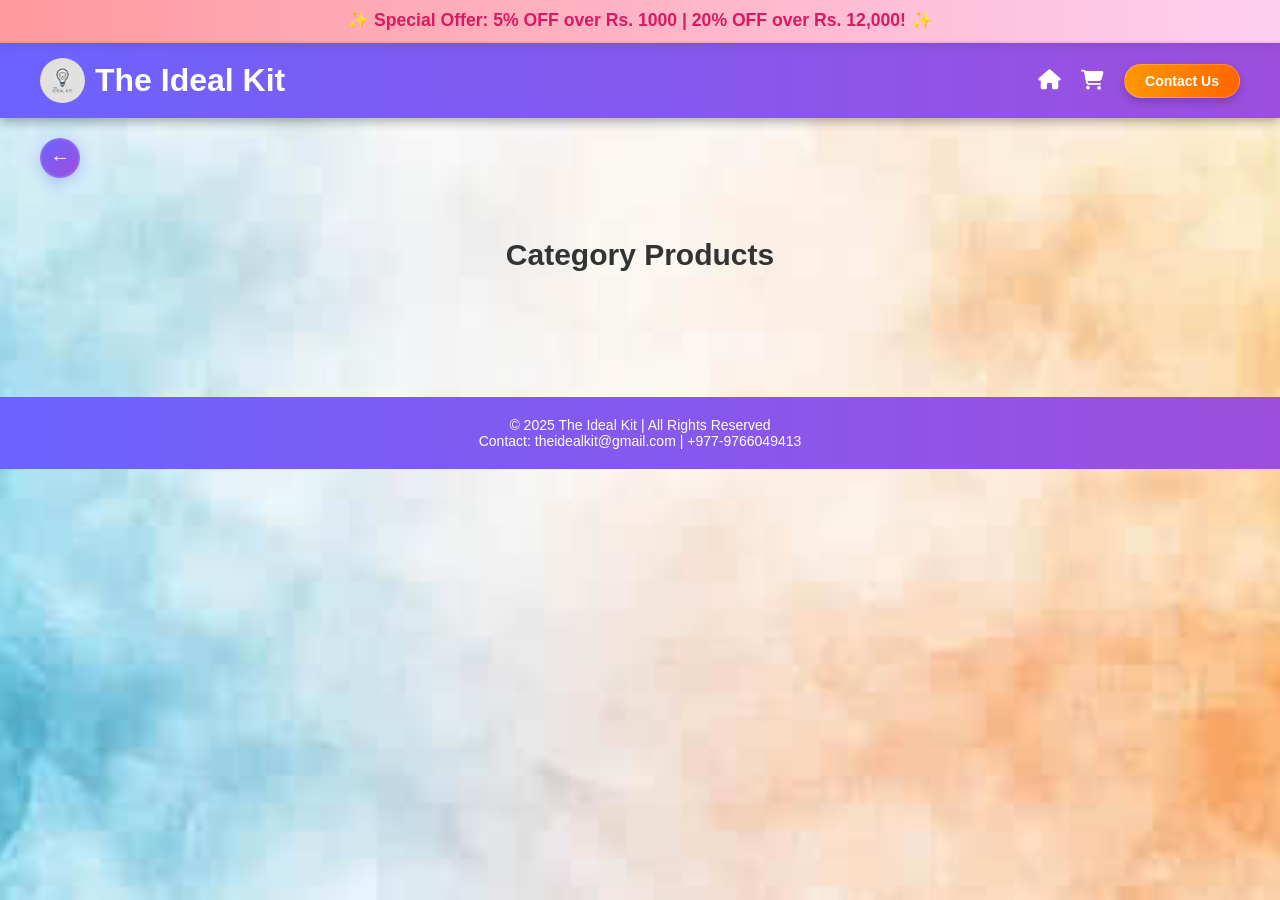
<file: category.html>
<!DOCTYPE html>
<html lang="en">
<head>
  <meta charset="UTF-8">
  <meta name="viewport" content="width=device-width, initial-scale=1.0">
  <title>The Ideal Kit - Categories</title>
  <link rel="stylesheet" href="style-home.css">
  <link rel="stylesheet" href="https://cdnjs.cloudflare.com/ajax/libs/font-awesome/6.4.0/css/all.min.css">
</head>
<body>

  <!-- Promo Banner -->
  <div class="promo-banner">
    ✨ Special Offer: 5% OFF over Rs. 1000 | 20% OFF over Rs. 12,000! ✨
  </div>


  <!-- Navbar -->
  <header class="navbar">
    <a href="index.html" class="logo" style="text-decoration: none; color: inherit;">
      <img src="logo.png" alt="The Ideal Kit Logo">
      <h1>The Ideal Kit</h1>
    </a>
    <div class="nav-icons">
      <a href="index.html" title="Home"><i class="fas fa-home"></i></a>
      <a href="cart.html" class="cart-link">
        <i class="fas fa-shopping-cart"></i>
        <span id="cart-count" class="cart-badge">0</span>
      </a>
      <a href="contact.html" class="contact-btn">Contact Us</a>
    </div>
  </header>

  <a href="index.html" class="back-btn">←</a>

  <section class="products">
    <h2 id="category-title">Category Products</h2>
    <div class="product-grid" id="category-products">
      <!-- Products will be dynamically loaded here -->
    </div>
  </section>
  <!-- ✅ Connect JS -->
  <script src="cart.js" defer></script>
  <script src="category.js" defer></script>

  <!-- Footer --> 
  <footer>
    <p>&copy; 2025 The Ideal Kit | All Rights Reserved</p> 
    <p>Contact: <a href="mailto:theidealkit@gmail.com" style="color: inherit; text-decoration: none;">theidealkit@gmail.com</a> | <a href="tel:+9779766049413" style="color: inherit; text-decoration: none;">+977-9766049413</a></p> 
  </footer>

  <!-- Scroll to Top Button -->
  <button class="go-top-btn" onclick="window.scrollTo({top: 0, behavior: 'smooth'})">
    <i class="fas fa-arrow-up"></i>
  </button>
  <script>
    window.addEventListener("scroll", () => {
      const goTopBtn = document.querySelector(".go-top-btn");
      if (goTopBtn) {
        if (window.scrollY > 300) {
          goTopBtn.classList.add("show");
        } else {
          goTopBtn.classList.remove("show");
        }
      }
    });
  </script>

</body>
</html>
</file>
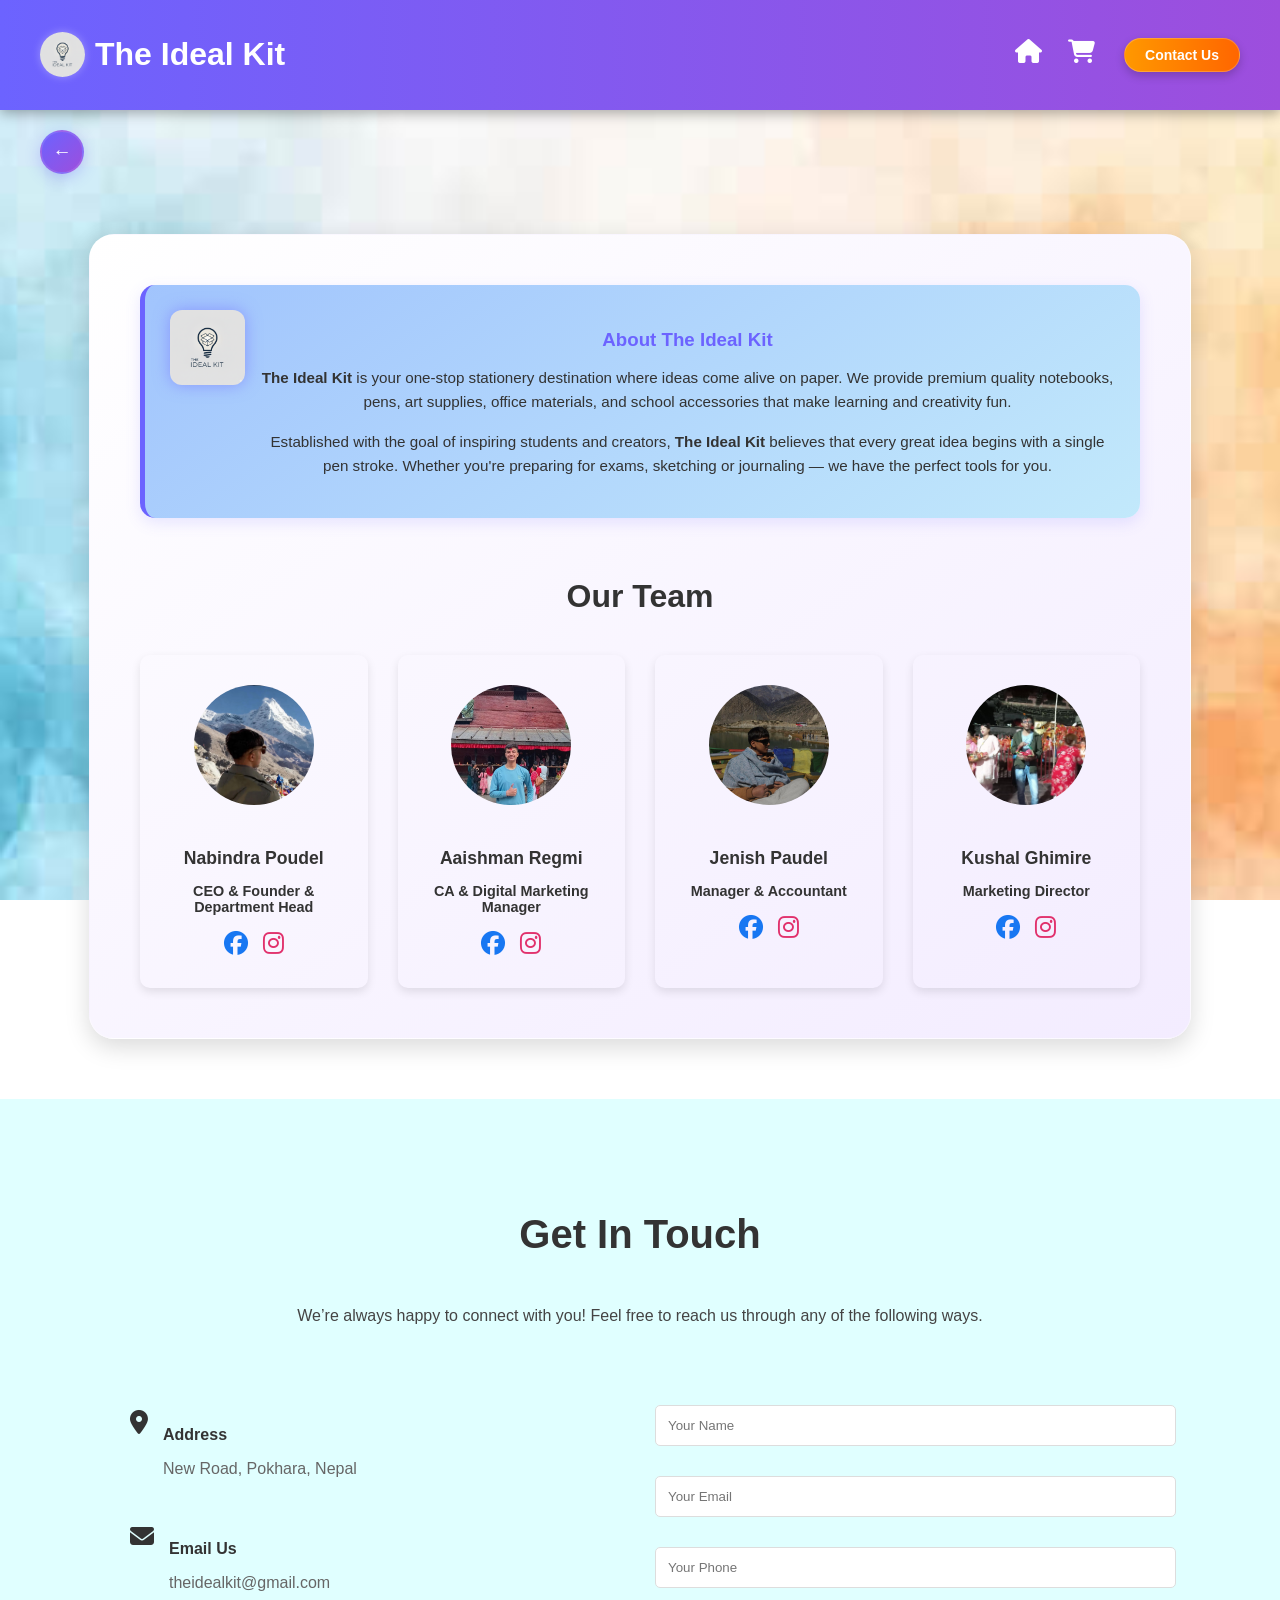
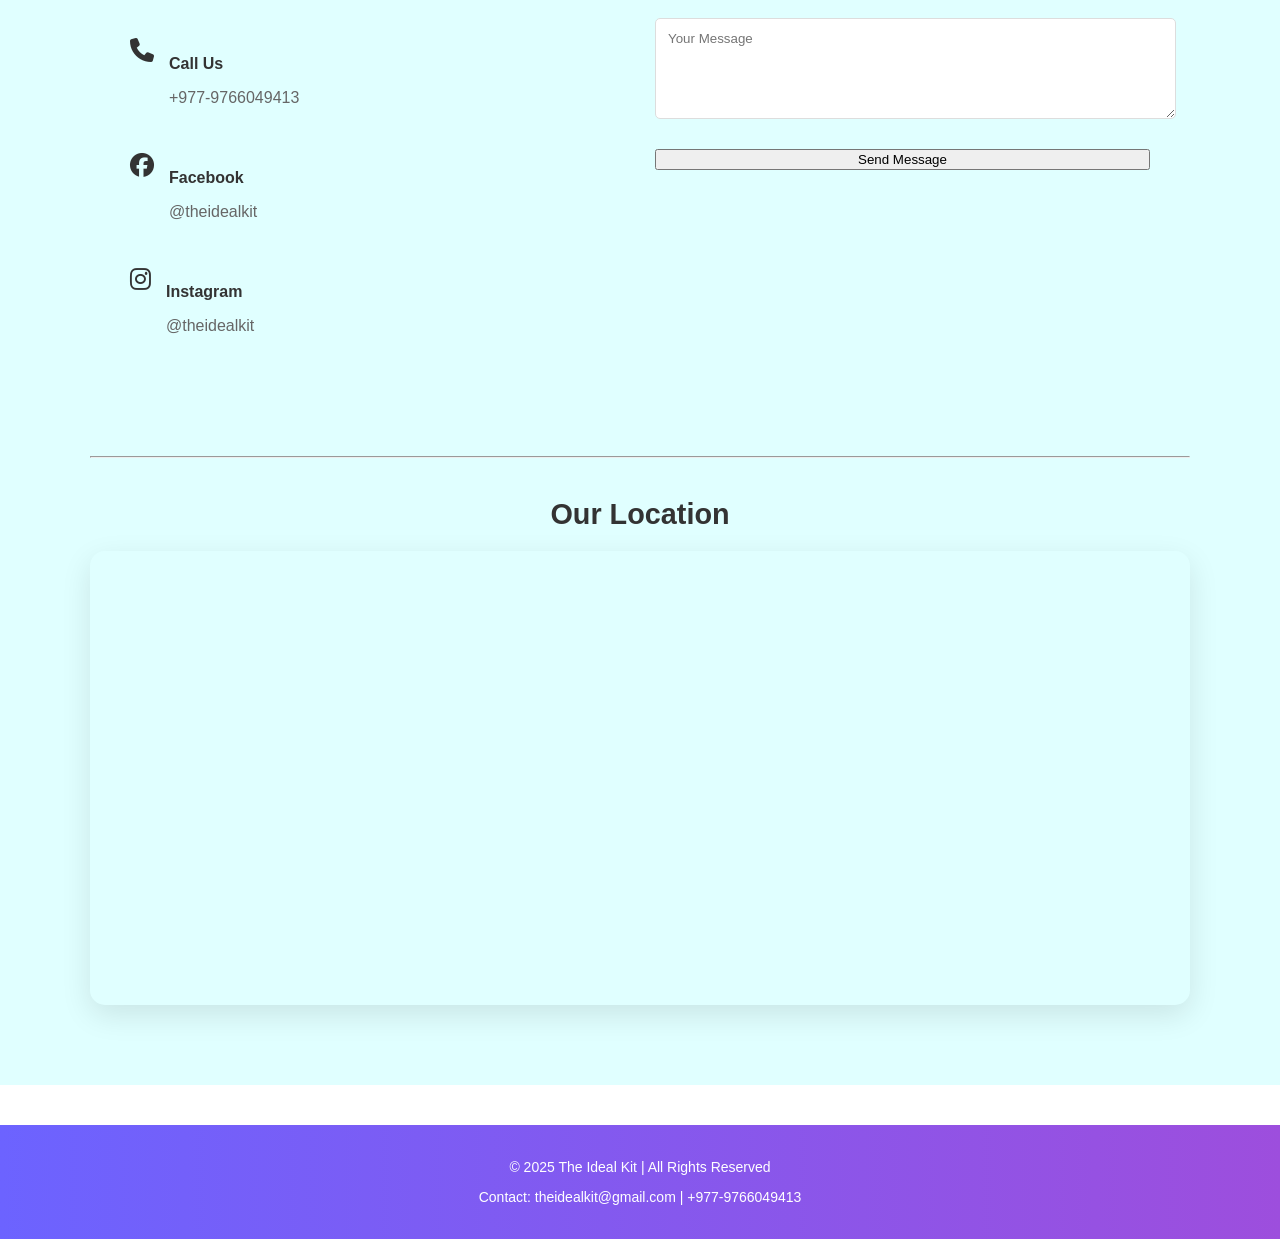
<file: contact.html>
<!DOCTYPE html>
<html lang="en">
<head>
  <meta charset="UTF-8">
  <meta name="viewport" content="width=device-width, initial-scale=1.0">
  <title>Contact Us - The Ideal Kit</title>
  <link rel="stylesheet" href="style-contact.css">
  <link rel="stylesheet" href="https://cdnjs.cloudflare.com/ajax/libs/font-awesome/6.4.0/css/all.min.css">
</head>
<body>

  <!-- Navbar -->
  <header class="navbar">
    <a href="index.html" class="logo" style="text-decoration: none; color: inherit;">
      <img src="logo.png" alt="The Ideal Kit Logo">
      <h1>The Ideal Kit</h1>
    </a>
 
    <div class="nav-icons">
      <a href="index.html" title="Home"><i class="fas fa-home"></i></a>
      <a href="cart.html" class="cart-link" title="Cart">
        <i class="fas fa-shopping-cart"></i>
        <span id="cart-count" class="cart-badge">0</span>
      </a>
      <a href="contact.html" class="contact-btn">Contact Us</a>
    </div>
  </header>

  <a href="index.html" class="back-btn">←</a>

  <!-- Contact Section -->
 <section class="contact-container">

  <div class="about-report-container">
    <!-- Left: About -->
    <div class="about-section">
      <div class="about-logo-text">
        <img src="logo.png" alt="The Ideal Kit Logo" class="about-logo">
        <div class="about-text">
          <h3>About The Ideal Kit</h3>
          <p>
            <b>The Ideal Kit</b> is your one-stop stationery destination where ideas come alive on paper.  
            We provide premium quality notebooks, pens, art supplies, office materials, and school accessories  
            that make learning and creativity fun.  
          </p>
          <p>
            Established with the goal of inspiring students and creators, <b>The Ideal Kit</b> believes  
            that every great idea begins with a single pen stroke. Whether you're preparing for exams,
            sketching or journaling — we have the perfect tools for you.

  
          </p>
        </div>
      </div>
    </div>


    <!-- Team Section -->
            <h3 style="text-align: center; margin: 60px 0 40px; font-size: 2rem; color: var(--primary);">Our Team</h3>
            <div class="team-grid">
                <!-- Team Member 1 -->
                <div class="team-member">
                    <img src="nabindra.jpg" alt="Nabindra Poudel">
                    <h4><a href="https://www.facebook.com/share/1DU2HtyCAw/" target="_blank" style="color: inherit; text-decoration: none;">Nabindra Poudel</a></h4>
                    <p class="role"> CEO & Founder & Department Head</p>
                    <div style="margin-top: 10px; display: flex; justify-content: center; gap: 15px;">
                        <a href="https://www.facebook.com/share/1DU2HtyCAw/" target="_blank" style="color: #1877F2; text-decoration: none; font-size: 1.5rem; transition: transform 0.2s;"><i class="fab fa-facebook"></i></a>
                        <a href="https://www.instagram.com/nabindrapoudel.10?igsh=MXYzYmFibG1wNWw5Mw%3D%3D" target="_blank" style="color: #E1306C; text-decoration: none; font-size: 1.5rem; transition: transform 0.2s;"><i class="fab fa-instagram"></i></a>
                    </div>
                </div>

                <!-- Team Member 2 -->
                <div class="team-member">
                    <img src="aaishman.jpg" alt="Aaishman Regmi">
                    <h4><a href="https://www.facebook.com/share/18GB4VBHbe/" target="_blank" style="color: inherit; text-decoration: none;">Aaishman Regmi</a></h4>
                    <p class="role"> CA & Digital Marketing Manager</p>
                    <div style="margin-top: 10px; display: flex; justify-content: center; gap: 15px;">
                        <a href="https://www.facebook.com/share/18GB4VBHbe/" target="_blank" style="color: #1877F2; text-decoration: none; font-size: 1.5rem; transition: transform 0.2s;"><i class="fab fa-facebook"></i></a>
                        <a href="https://www.instagram.com/_aaisman_?igsh=MW5iYTh2NTB3OTg0dA%3D%3D" target="_blank" style="color: #E1306C; text-decoration: none; font-size: 1.5rem; transition: transform 0.2s;"><i class="fab fa-instagram"></i></a>
                    </div>
                </div>

                <!-- Team Member 3 -->
                <div class="team-member">
                    <img src="jenish.jpg" alt="Jenish Paudel">
                    <h4><a href="https://www.facebook.com/share/1H1Lfg2iQQ/" target="_blank" style="color: inherit; text-decoration: none;">Jenish Paudel</a></h4>
                    <p class="role">Manager & Accountant</p>
                    <div style="margin-top: 10px; display: flex; justify-content: center; gap: 15px;">
                        <a href="https://www.facebook.com/share/1H1Lfg2iQQ/" target="_blank" style="color: #1877F2; text-decoration: none; font-size: 1.5rem; transition: transform 0.2s;"><i class="fab fa-facebook"></i></a>
                        <a href="https://www.instagram.com/ze__nish?igsh=MTI5bjB1Y3RuM2d5dQ%3D%3D" target="_blank" style="color: #E1306C; text-decoration: none; font-size: 1.5rem; transition: transform 0.2s;"><i class="fab fa-instagram"></i></a>
                    </div>
                </div>

                <!-- Team Member 4 -->
                <div class="team-member">
                    <img src="kushal.jpg" alt="Kushal Ghimire">
                    <h4><a href="https://www.facebook.com/share/17qpFk5qZ3/" target="_blank" style="color: inherit; text-decoration: none;">Kushal Ghimire</a></h4>
                    <p class="role">Marketing Director</p>
                    <div style="margin-top: 10px; display: flex; justify-content: center; gap: 15px;">
                        <a href="https://www.facebook.com/share/17qpFk5qZ3/" target="_blank" style="color: #1877F2; text-decoration: none; font-size: 1.5rem; transition: transform 0.2s;"><i class="fab fa-facebook"></i></a>
                        <a href="https://www.instagram.com/kushalghimire55?igsh=MXR5emphYWxnbWI3eQ%3D%3D" target="_blank" style="color: #E1306C; text-decoration: none; font-size: 1.5rem; transition: transform 0.2s;"><i class="fab fa-instagram"></i></a>
                    </div>
                </div>
            </div>
        </div>
    </section>

<!-- Contact Section -->
    <section id="contact" class="section contact-section">
    <div class="container">
        <h2 class="section-title" style="text-align: center;">Get In Touch</h2>
        <p style="text-align: center; margin-bottom: 40px; color: #444;">We’re always happy to connect with you! Feel free to reach us through any of the following ways.</p>
        <div class="contact-grid" style="display: grid; grid-template-columns: 1fr 1fr; gap: 30px; margin-bottom: 40px;">
            <div class="contact-info">
                <div class="info-item">
                    <i class="fas fa-map-marker-alt"></i>
                    <div>
                        <h4>Address</h4>
                        <p>New Road, Pokhara, Nepal</p>
                    </div>
                </div>
                <div class="info-item">
                    <i class="fas fa-envelope"></i>
                    <div>
                        <h4>Email Us</h4>
                        <p><a href="mailto:theidealkit@gmail.com" style="color: inherit; text-decoration: none;">theidealkit@gmail.com</a></p>
                    </div>
                </div>
                <div class="info-item">
                    <i class="fas fa-phone"></i>
                    <div>
                        <h4>Call Us</h4>
                        <p><a href="tel:+9779766049413" style="color: inherit; text-decoration: none;">+977-9766049413</a></p>
                    </div>
                </div>
                <div class="info-item">
                    <i class="fab fa-facebook"></i>
                    <div>
                        <h4>Facebook</h4>
                        <p><a href="https://www.facebook.com/share/1CShAXPMmp/" target="_blank" style="color: inherit; text-decoration: none;">@theidealkit</a></p>
                    </div>
                </div>
                <div class="info-item">
                    <i class="fab fa-instagram"></i>
                    <div>
                        <h4>Instagram</h4>
                        <p><a href="https://www.instagram.com/nabindrapoudel.10?igsh=MXYzYmFibG1wNWw5Mw%3D%3D" target="_blank" style="color: inherit; text-decoration: none;">@theidealkit</a></p>
                    </div>
                </div>
            </div>

            <!-- Right Side: Contact Form -->
            <form class="contact-form" onsubmit="event.preventDefault(); window.showToast('Thank you! Your message has been sent successfully.', 'success');">
                <input type="text" placeholder="Your Name" style="width: 100%; margin-bottom: 15px;" required>
                <input type="email" placeholder="Your Email" style="width: 100%; margin-bottom: 15px;" required>
                <input type="text" placeholder="Your Phone" style="width: 100%; margin-bottom: 15px;" required>
                <textarea placeholder="Your Message" rows="5" style="width: 100%; margin-bottom: 15px; flex-grow: 1;" required></textarea>
                <button type="submit" class="btn">Send Message</button>
            </form>
        </div>

        <hr>

        <div class="map-section">
            <h3 style="text-align: center; margin: 40px 0 20px; font-size: 1.8rem; color: var(--primary);">Our Location</h3>
            <div class="map-container">
                <iframe 
                    src="https://www.google.com/maps/embed?pb=!1m18!1m12!1m3!1d3515.8322630501653!2d83.9856513!3d28.212818!2m3!1f0!2f0!3f0!3m2!1i1024!2i768!4f13.1!3m3!1m2!1s0x3995944369e4f20b%3A0xc3f58a3683f12e8!2sNew%20Road%2C%20Pokhara!5e0!3m2!1sen!2snp!4v1700000000000" 
                    width="100%" 
                    height="450" 
                    style="border:0; border-radius: 8px;" 
                    allowfullscreen="" 
                    loading="lazy" 
                    referrerpolicy="no-referrer-when-downgrade">
                </iframe>
            </div>
        </div>
    </div>
</section>



  <!-- Footer --> 
   <footer style="text-align: center;">
     <p>&copy; 2025 The Ideal Kit | All Rights Reserved</p> 
     <p>Contact: <a href="mailto:theidealkit@gmail.com" style="color: inherit; text-decoration: none;">theidealkit@gmail.com</a> | <a href="tel:+9779766049413" style="color: inherit; text-decoration: none;">+977-9766049413</a></p> 
    </footer>

  <!-- Scroll to Top Button -->
  <button class="go-top-btn" onclick="window.scrollTo({top: 0, behavior: 'smooth'})">
    <i class="fas fa-arrow-up"></i>
  </button>
  <script src="cart.js" defer></script>
  <script>
    window.addEventListener("scroll", () => {
      const goTopBtn = document.querySelector(".go-top-btn");
      if (goTopBtn) {
        if (window.scrollY > 300) {
          goTopBtn.classList.add("show");
        } else {
          goTopBtn.classList.remove("show");
        }
      }
    });
  </script>

</body>
</html>
</file>
<file: style-home.css>
/* General */
* {
  margin: 0;
  padding: 0;
  box-sizing: border-box;
  font-family: "Segoe UI", sans-serif;
}

body {
  background: url('background.jpg') center/cover no-repeat fixed;
  color: #333;
}

/* Navbar */
.navbar {
  display: flex;
  justify-content: space-between;
  align-items: center;
  padding: 15px 40px;
  background: linear-gradient(90deg, #6c63ff, #9d4edd);
  color: white;
  box-shadow: 0 4px 10px rgba(0, 0, 0, 0.3);
}

.logo {
  display: flex;
  align-items: center;
  gap: 10px;
}

.logo img {
  width: 45px;
  border-radius: 50%;
}

.search-bar input {
  padding: 8px;
  width: 250px;
  border: none;
  border-radius: 5px 0 0 5px;
  outline: none;
}

.search-bar button {
  padding: 8px 12px;
  border: none;
  background: linear-gradient(90deg, #ff6600, #ff9800);
  color: white;
  border-radius: 0 5px 5px 0;
  cursor: pointer;
  transition: 0.3s;
}

.search-bar button:hover {
  background: linear-gradient(90deg, #ff9800, #ff6600);
}

.nav-icons {
  display: flex;
  align-items: center;
}

.nav-icons a {
  color: white;
  margin-left: 20px;
  font-size: 20px;
  transition: 0.3s;
  position: relative;
}

.nav-icons a:hover {
  color: #ffeb3b;
}

.contact-btn {
  background: linear-gradient(90deg, #ff9800, #ff6600);
  color: white !important;
  font-weight: bold;
  padding: 8px 20px;
  border-radius: 25px;
  text-decoration: none;
  font-size: 14px !important;
  transition: all 0.3s ease;
  box-shadow: 0 4px 10px rgba(0, 0, 0, 0.2);
  display: inline-block;
  margin-left: 20px;
  border: 1px solid rgba(255, 255, 255, 0.2);
}

.contact-btn:hover {
  background: linear-gradient(90deg, #ff6600, #ff9800);
  transform: translateY(-2px);
  box-shadow: 0 6px 15px rgba(255, 102, 0, 0.4);
  color: #fff !important;
}

/* Cart Badge */
.cart-badge {
  background: #ff4b5c;
  color: white;
  font-size: 12px;
  padding: 3px 7px;
  border-radius: 50%;
  position: absolute;
  top: -10px;
  right: -10px;
  box-shadow: 0 0 5px rgba(0, 0, 0, 0.4);
}

/* Hero Section */
.hero {
  background: url("https://www.thisiscolossal.com/wp-content/uploads/2023/05/temple-of-books-6.jpg")
    center/cover no-repeat;
  height: 90vh;
  display: flex;
  justify-content: center;
  align-items: center;
  text-align: center;
  position: relative;
  color: white;
}

.hero::after {
  content: "";
  position: absolute;
  top: 0;
  left: 0;
  width: 100%;
  height: 100%;
  background: rgba(0, 0, 0, 0.5);
  z-index: 0;
}

.hero-text {
  position: relative;
  z-index: 1;
  background: rgba(0, 0, 0, 0.6);
  padding: 30px 40px;
  border-radius: 12px;
  max-width: 700px;
  box-shadow: 0 0 20px rgba(255, 255, 255, 0.2);
}

.hero-text h2 {
  font-size: 3rem;
  margin-bottom: 15px;
  color: #ffeb3b;
}

.hero-text p {
  font-size: 1.3rem;
  margin-bottom: 20px;
}

.hero-text .btn {
  padding: 12px 25px;
  background: linear-gradient(90deg, #ff9966, #ff5f6d);
  color: white;
  text-decoration: none;
  border-radius: 30px;
  font-size: 1.1rem;
  transition: 0.3s;
}

.hero-text .btn:hover {
  background: linear-gradient(90deg, #fbc531, #e84118);
  transform: scale(1.05);
}

/* BACK BUTTON */
.back-btn {
  display: inline-flex;
  margin: 20px 0 0 40px;
  width: 40px;
  height: 40px;
  align-items: center;
  justify-content: center;
  background: linear-gradient(135deg, #6c63ff, #9d4edd);
  color: white;
  text-decoration: none;
  font-weight: bold;
  border-radius: 50%;
  box-shadow: 0 4px 15px rgba(108, 99, 255, 0.3);
  transition: all 0.3s ease;
  border: 2px solid rgba(255, 255, 255, 0.1);
  font-size: 1.2rem;
}

.back-btn:hover {
  background: linear-gradient(135deg, #9d4edd, #6c63ff);
  transform: translateY(-2px);
  box-shadow: 0 6px 20px rgba(108, 99, 255, 0.4);
}

/* Categories */
.categories {
  text-align: center;
  padding: 50px 20px;
}

.categories h2 {
  margin-bottom: 25px;
  font-size: 28px;
  color: #333;
}

.category-container {
  display: flex;
  justify-content: center;
  gap: 30px;
  flex-wrap: wrap;
}

.category-container a {
  text-decoration: none;
  display: block;
}

.category-card {
  width: 140px;
  padding: 20px;
  background: linear-gradient(145deg, #ff9a9e, #fad0c4);
  border-radius: 12px;
  box-shadow: 0 5px 15px rgba(0, 0, 0, 0.2);
  transition: 0.3s;
  color: #222;
  font-weight: bold;
}

.category-card i {
  font-size: 35px;
  margin-bottom: 12px;
  color: #6c63ff;
}

.category-card:hover {
  transform: scale(1.08);
  box-shadow: 0 0 20px rgba(108, 99, 255, 0.5);
  background: linear-gradient(145deg, #a1c4fd, #c2e9fb);
}

/* Products */
.products {
  padding: 60px 40px;
  text-align: center;
}

.products h2 {
  font-size: 30px;
  margin-bottom: 25px;
}

.product-grid {
  display: grid;
  grid-template-columns: repeat(auto-fit, minmax(220px, 1fr));
  gap: 25px;
  margin-top: 25px;
}

.product-card {
  background: rgba(255, 255, 255, 0.9);
  backdrop-filter: blur(10px);
  padding: 20px;
  border-radius: 20px;
  box-shadow: 0 10px 30px rgba(0, 0, 0, 0.1);
  transition: all 0.4s cubic-bezier(0.175, 0.885, 0.32, 1.275);
  color: #222;
  border: 1px solid rgba(255, 255, 255, 0.3);
  display: flex;
  flex-direction: column;
  justify-content: space-between;
}

.product-card:hover {
  transform: translateY(-15px) scale(1.02);
  box-shadow: 0 20px 40px rgba(0, 0, 0, 0.2);
  background: white;
}

.product-card img {
  width: 100%;
  height: 180px;
  object-fit: cover;
  border-radius: 10px;
  margin-bottom: 15px;
  transition: 0.3s;
}

.product-card img:hover {
  transform: scale(1.1);
}

.product-card h3 {
  margin-bottom: 5px;
}

.product-card p {
  margin-bottom: 12px;
  font-weight: bold;
  color: #444;
}

.product-card button {
  padding: 10px 18px;
  border: none;
  background: linear-gradient(90deg, #6c63ff, #9d4edd);
  color: white;
  border-radius: 6px;
  cursor: pointer;
  transition: 0.3s;
  font-size: 15px;
  font-weight: bold;
  box-shadow: 0 3px 8px rgba(0, 0, 0, 0.2);
}

.product-card button:hover {
  background: linear-gradient(90deg, #9d4edd, #6c63ff);
  transform: scale(1.08);
  box-shadow: 0 0 15px rgba(108, 99, 255, 0.8);
}

/* Upcoming Products */
.upcoming {
  text-align: center;
  padding: 80px 20px;
  background: #121212; /* Dark section background */
  color: white;
  margin-top: 40px;
  position: relative;
  overflow: hidden;
}

.upcoming::before {
  content: "";
  position: absolute;
  top: -50%;
  left: -50%;
  width: 200%;
  height: 200%;
  background: radial-gradient(circle, rgba(255, 215, 0, 0.05) 0%, transparent 70%);
  z-index: 0;
}

.upcoming h2 {
  font-size: 36px;
  margin-bottom: 40px;
  color: #ffd700; /* Gold heading */
  text-transform: uppercase;
  letter-spacing: 2px;
  position: relative;
  z-index: 1;
}

.upcoming-grid {
  display: grid;
  grid-template-columns: repeat(auto-fit, minmax(280px, 1fr));
  gap: 30px;
  max-width: 1200px;
  margin: 0 auto;
  position: relative;
  z-index: 1;
}

.upcoming-card {
  background: rgba(255, 255, 255, 0.05);
  backdrop-filter: blur(15px);
  padding: 30px;
  border-radius: 20px;
  border: 1px solid rgba(255, 215, 0, 0.2);
  color: white;
  box-shadow: 0 10px 30px rgba(0, 0, 0, 0.5);
  transition: all 0.4s ease;
  text-align: center;
}

.upcoming-card img {
  width: 100%;
  height: 250px;
  object-fit: cover;
  border-radius: 15px;
  margin-bottom: 20px;
  filter: grayscale(20%);
  transition: 0.5s;
}

.upcoming-card:hover {
  transform: translateY(-15px) scale(1.03);
  background: rgba(255, 215, 0, 0.1);
  border-color: #ffd700;
  box-shadow: 0 15px 40px rgba(255, 215, 0, 0.2);
}

.upcoming-card:hover img {
  filter: grayscale(0%);
  transform: scale(1.05);
}

.upcoming-card h3 {
  color: #ffd700;
  margin-bottom: 10px;
  font-size: 1.4rem;
}

.upcoming-card p {
  color: #ccc;
  font-style: italic;
}

/* Footer */
footer {
  text-align: center;
  background: linear-gradient(90deg, #6c63ff, #9d4edd);
  color: white;
  padding: 20px;
  margin-top: 40px;
  font-size: 14px;
}

/* Scroll to Top Button */
.go-top-btn {
    position: fixed;
    right: 30px;
    bottom: 30px;
    width: 50px;
    height: 50px;
    border: none;
    border-radius: 50%;
    background: linear-gradient(135deg, #6c63ff, #9d4edd);
    color: #fff;
    font-size: 1.5rem;
    cursor: pointer;
    display: flex;
    align-items: center;
    justify-content: center;
    box-shadow: 0 4px 15px rgba(108, 99, 255, 0.4);
    opacity: 0;
    visibility: hidden;
    transform: translateY(20px);
    transition: opacity 0.3s ease, visibility 0.3s ease, transform 0.3s ease;
    z-index: 1000;
}

.go-top-btn.show {
    opacity: 1;
    visibility: visible;
    transform: translateY(0);
}

.go-top-btn:hover {
    background: linear-gradient(135deg, #9d4edd, #6c63ff);
    box-shadow: 0 6px 20px rgba(108, 99, 255, 0.6);
    transform: translateY(-3px);
}

/* Promo Banner */
.promo-banner {
  background: linear-gradient(90deg, #ff9a9e 0%, #fecfef 100%);
  color: #d81b60;
  text-align: center;
  padding: 10px 20px;
  font-weight: bold;
  font-size: 1.1rem;
  box-shadow: 0 2px 10px rgba(0,0,0,0.1);
  position: relative;
  z-index: 1001;
  border-bottom: 2px solid rgba(216, 27, 96, 0.1);
}


/* Responsive Design */
@media (max-width: 768px) {
  .navbar {
    flex-direction: column;
    padding: 15px 20px;
    gap: 15px;
  }

  .search-bar input {
    width: 200px;
  }

  .nav-icons a {
    margin: 0 10px;
  }

  .contact-btn {
    margin: 10px 0 0 0 !important;
  }

  .hero-text h2 {
    font-size: 2rem;
  }

  .hero-text p {
    font-size: 1rem;
  }

  .category-container {
    gap: 15px;
  }

  .category-card {
    width: 120px;
    padding: 15px;
  }

/* Toast Notification */
.toast-container {
  position: fixed;
  bottom: 20px;
  right: 20px;
  z-index: 9999;
}

.toast {
  background: rgba(0, 0, 0, 0.9);
  backdrop-filter: blur(10px);
  color: white;
  padding: 14px 28px;
  border-radius: 12px;
  margin-top: 10px;
  display: flex;
  align-items: center;
  gap: 15px;
  box-shadow: 0 10px 30px rgba(0, 0, 0, 0.4);
  border: 1px solid rgba(255, 255, 255, 0.1);
  animation: slideIn 0.3s ease-out;
  min-width: 300px;
  font-weight: 500;
}

.toast.error {
  border-left: 5px solid #ff4b5c;
  background: rgba(40, 10, 10, 0.95);
}

.toast.success {
  border-left: 5px solid #2ecc71;
  background: rgba(10, 40, 10, 0.95);
}

.toast.info {
  border-left: 5px solid #3498db;
  background: rgba(10, 20, 40, 0.95);
}

@keyframes slideIn {
  from { transform: translateX(100%); opacity: 0; }
  to { transform: translateX(0); opacity: 1; }
}

.toast.fade-out {
  animation: slideOut 0.3s ease-in forwards;
}

@keyframes slideOut {
  from { transform: translateX(0); opacity: 1; }
  to { transform: translateX(100%); opacity: 0; }
}

.toast-btn {
  background: #ffd700;
  color: #000;
  border: none;
  padding: 4px 8px;
  border-radius: 6px;
  cursor: pointer;
  font-weight: bold;
  font-size: 12px;
}

  .products {
    padding: 40px 20px;
  }

  .product-grid {
    grid-template-columns: repeat(auto-fit, minmax(160px, 1fr));
    gap: 15px;
  }

  .back-btn {
    margin: 15px 0 0 20px;
  }
  
  .promo-banner {
    font-size: 0.9rem;
    padding: 8px 10px;
  }
}

@media (max-width: 480px) {
  .hero-text {
    padding: 20px;
  }

  .hero-text h2 {
    font-size: 1.6rem;
  }

  .product-grid {
    grid-template-columns: 1fr;
  }
}
</file>
<file: style-contact.css>
/* -------------------- */
/* GLOBAL THEME UPGRADE */
/* -------------------- */
body {
  margin: 0;
  font-family: 'Poppins', sans-serif;
  background: url('background.jpg') center/cover no-repeat fixed;
  color: #333;
  overflow-x: hidden;
}

/* -------------------- */
/* NAVBAR */
/* -------------------- */
.navbar {
  display: flex;
  justify-content: space-between;
  align-items: center;
  background: linear-gradient(90deg, #6c63ff, #9d4edd);
  color: white;
  padding: 15px 40px;
  box-shadow: 0 4px 12px rgba(0, 0, 0, 0.3);
}

.navbar .logo {
  display: flex;
  align-items: center;
  gap: 10px;
}

.navbar .logo img {
  width: 45px;
  height: 45px;
  border-radius: 50%;
  box-shadow: 0 0 8px rgba(255, 255, 255, 0.3);
}

.nav-icons a {
  color: white;
  font-size: 1.5em;
  margin-left: 22px;
  text-decoration: none;
  transition: 0.3s;
  position: relative;
}

.nav-icons a:hover {
  color: #ffeb3b;
  transform: scale(1.2);
}

.contact-btn {
  background: linear-gradient(90deg, #ff9800, #ff6600);
  color: white !important;
  font-weight: bold;
  padding: 8px 20px;
  border-radius: 25px;
  text-decoration: none;
  font-size: 14px !important;
  transition: all 0.3s ease;
  box-shadow: 0 4px 10px rgba(0, 0, 0, 0.2);
  display: inline-block;
  margin-left: 20px;
  border: 1px solid rgba(255, 255, 255, 0.2);
}

.contact-btn:hover {
  background: linear-gradient(90deg, #ff6600, #ff9800);
  transform: translateY(-2px);
  box-shadow: 0 6px 15px rgba(255, 102, 0, 0.4);
  color: #fff !important;
}

/* -------------------- */
/* CONTACT CONTAINER */
/* -------------------- */
.contact-container {
  max-width: 1000px;
  margin: 60px auto;
  background: linear-gradient(145deg, #ffffff, #f3ecff);
  padding: 50px;
  border-radius: 25px;
  box-shadow: 0 8px 25px rgba(0, 0, 0, 0.15);
  text-align: center;
  border: 1px solid rgba(255, 255, 255, 0.3);
}

.contact-container h2 {
  font-size: 2.5em;
  color: #6c63ff;
  margin-bottom: 15px;
  text-shadow: 0 0 10px rgba(108, 99, 255, 0.4);
}

.contact-container p {
  font-size: 1.1em;
  color: #444;
}

/* ---------------------- */
/* BACK BUTTON */
/* ---------------------- */
.back-btn {
  display: inline-flex;
  margin: 20px 0 0 40px;
  width: 40px;
  height: 40px;
  align-items: center;
  justify-content: center;
  background: linear-gradient(135deg, #6c63ff, #9d4edd);
  color: white;
  text-decoration: none;
  font-weight: bold;
  border-radius: 50%;
  box-shadow: 0 4px 15px rgba(108, 99, 255, 0.3);
  transition: all 0.3s ease;
  border: 2px solid rgba(255, 255, 255, 0.1);
  font-size: 1.2rem;
}

.back-btn:hover {
  background: linear-gradient(135deg, #9d4edd, #6c63ff);
  transform: translateY(-2px);
  box-shadow: 0 6px 20px rgba(108, 99, 255, 0.4);
}


/* -------------------- */
/* ABOUT  */

/* ABOUT SECTION */
.about-section {
  flex: 1;
  min-width: 300px;
  background: linear-gradient(145deg, #a1c4fd, #c2e9fb);
  
  border-left: 5px solid #6c63ff;
  border-radius: 15px;
  padding: 25px;
  box-shadow: 0 5px 15px rgba(108, 99, 255, 0.15);
  transition: 0.3s;
}

.about-section:hover {
  transform: scale(1.05);
  box-shadow: 0 8px 25px rgba(108, 99, 255, 0.3);
}

.about-logo-text {
  display: flex;
  align-items: flex-start;
  gap: 15px;
}

.about-logo {
  width: 75px;
  height: 75px;
  object-fit: contain;
  border-radius: 12px;
  filter: drop-shadow(0 0 8px rgba(108, 99, 255, 0.5));
}

.about-text h3 {
  color: #6c63ff;
  margin-bottom: 10px;
  font-weight: bold;
}

.about-text p {
  font-size: 0.95em;
  color: #333;
  line-height: 1.6;
}

/* Team Section */
.team-grid {
    display: grid;
    grid-template-columns: repeat(auto-fit, minmax(200px, 1fr));
    gap: 30px;
    margin-top: 20px;
}

.team-member {
    text-align: center;
    background: var(--card-bg);
    padding: 30px 20px;
    border-radius: 10px;
    box-shadow: 0 4px 10px rgba(0, 0, 0, 0.1);
    transition: transform 0.3s;
}

.team-member:hover {
    transform: translateY(-5px);
}

.team-member img {
    width: 120px;
    height: 120px;
    border-radius: 50%;
    object-fit: cover;
    margin-bottom: 15px;
    border: 3px solid var(--accent);
}

.team-member h4 {
    color: var(--primary);
    margin-bottom: 8px;
    font-size: 1.1rem;
}

.team-member .role {
    color: var(--accent);
    font-weight: bold;
    font-size: 0.9rem;
}

/* Toast Notification */
.toast-container {
  position: fixed;
  bottom: 20px;
  right: 20px;
  z-index: 9999;
}

.toast {
  background: rgba(0, 0, 0, 0.8);
  backdrop-filter: blur(10px);
  color: white;
  padding: 12px 24px;
  border-radius: 12px;
  margin-top: 10px;
  display: flex;
  align-items: center;
  gap: 12px;
  box-shadow: 0 10px 30px rgba(0, 0, 0, 0.3);
  border: 1px solid rgba(255, 215, 0, 0.3);
  animation: slideIn 0.3s ease-out;
}

@keyframes slideIn {
  from { transform: translateX(100%); opacity: 0; }
  to { transform: translateX(0); opacity: 1; }
}

.toast.fade-out {
  animation: slideOut 0.3s ease-in forwards;
}

@keyframes slideOut {
  from { transform: translateX(0); opacity: 1; }
  to { transform: translateX(100%); opacity: 0; }
}

.toast-btn {
  background: #ffd700;
  color: #000;
  border: none;
  padding: 4px 8px;
  border-radius: 6px;
  cursor: pointer;
  font-weight: bold;
  font-size: 12px;
}

.go-top-btn {
    position: fixed;
    right: 30px;
    bottom: 30px;
    width: 50px;
    height: 50px;
    border: none;
    border-radius: 50%;
    background: linear-gradient(135deg, #6c63ff, #9d4edd);
    color: #fff;
    font-size: 1.5rem;
    cursor: pointer;
    display: flex;
    align-items: center;
    justify-content: center;
    box-shadow: 0 4px 15px rgba(108, 99, 255, 0.4);
    opacity: 0;
    visibility: hidden;
    transform: translateY(20px);
    transition: opacity 0.3s ease, visibility 0.3s ease, transform 0.3s ease;
    z-index: 1000;
}

.go-top-btn.show {
    opacity: 1;
    visibility: visible;
    transform: translateY(0);
}

.go-top-btn:hover {
    background: linear-gradient(135deg, #9d4edd, #6c63ff);
    box-shadow: 0 6px 20px rgba(108, 99, 255, 0.6);
    transform: translateY(-3px);
}

body.dark-mode {
    --bg: #121a23;
    --text: #e2e8f0;
    --card-bg: #1b2836;
}

body.dark-mode .section-title,
body.dark-mode .card-details h3,
body.dark-mode .team-member h4,
body.dark-mode .info-item h4 {
    color: #f8fafc;
}

body.dark-mode .description,
body.dark-mode .location,
body.dark-mode .features,
body.dark-mode .about-text p,
body.dark-mode .stat-item p,
body.dark-mode .info-item p,
body.dark-mode .contact-form input,
body.dark-mode .contact-form textarea,
body.dark-mode .newsletter-form input {
    color: #cbd5e1;
}

body.dark-mode .features {
    border-top-color: rgba(226, 232, 240, 0.2);
}

body.dark-mode .contact-section {
    background: #0f1720;
}

body.dark-mode .contact-form input,
body.dark-mode .contact-form textarea,
body.dark-mode .newsletter-form input {
    background: #0f1720;
    border-color: #334155;
}

body.dark-mode .about-image img,
body.dark-mode .map-container,
body.dark-mode .property-card,
body.dark-mode .team-member {
    box-shadow: 0 4px 12px rgba(0, 0, 0, 0.35);
}

.team-member:hover {
    transform: translateY(-5px);
}

.team-member img {
    width: 120px;
    height: 120px;
    border-radius: 50%;
    object-fit: cover;
    margin-bottom: 15px;
    border: 3px solid var(--accent);
}

.team-member h4 {
    color: var(--primary);
    margin-bottom: 8px;
    font-size: 1.1rem;
}

.team-member .role {
    color: var(--accent);
    font-weight: bold;
    font-size: 0.9rem;
}

/* Contact Section */

.contact-section {
    padding: 80px 0;
    background-color: pink;
    font-family: 'Segoe UI', Tahoma, Geneva, Verdana, sans-serif;
}

.container {
    max-width: 1100px;
    margin: 0 auto;
    padding: 0 20px;
}

/* Section Title */
.section-title {
    font-size: 2.5rem;
    color: var(--dark);
    margin-bottom: 50px;
    position: relative;
}

/* Layout Grid */
.contact-grid {
    display: grid;
    grid-template-columns: 1fr 1.5fr; /* Info is narrower, form is wider */
    gap: 40px;
    align-items: start;
}

/* Contact Info Styling */
.contact-section {
    background: #E0FFFF;
}

.contact-content {
    display: flex;
    flex-wrap: wrap;
    gap: 40px;
}

.contact-info {
    flex: 1;
    min-width: 300px;
}

.info-item {
    display: flex;
    gap: 15px;
    margin-bottom: 25px;
    align-items: flex-start;
}

.info-item i {
    font-size: 1.5rem;
    color: var(--accent);
    margin-top: 5px;
}

.info-item h4 {
    color: var(--primary);
    margin-bottom: 5px;
}

.info-item p {
    color: #666;
}

.contact-form {
    flex: 1;
    min-width: 300px;
    display: flex;
    flex-direction: column;
    gap: 15px;
}

.contact-form input,
.contact-form textarea {
    width: 100%;
    padding: 12px;
    border: 1px solid #ddd;
    border-radius: 5px;
    font-family: inherit;
}

.contact-form input:focus,
.contact-form textarea:focus {
    outline: none;
    border-color: var(--accent);
}

/* Map Styling */
.map-container {
    border-radius: 15px;
    overflow: hidden;
    box-shadow: 0 10px 30px rgba(0,0,0,0.1);
}

/* Responsive Design */
@media (max-width: 768px) {
    .contact-grid {
        grid-template-columns: 1fr; /* Stack on mobile */
    }
    
    .section-title {
        font-size: 2rem;
    }
    
    .btn {
        width: 100%; /* Full width button on small screens */
    }
}


/* -------------------- */
/* CONTACT CARDS */
/* -------------------- */
/* Contact Grid Layout */
.contact-grid {
  display: grid;
  grid-template-columns: repeat(auto-fit, minmax(250px, 1fr));
  gap: 20px;
  padding: 40px;
  max-width: 1200px;
  margin: 0 auto;
}

/* Individual Card Styling */
.contact-card {
  background: white;
  padding: 20px;
  border-radius: 15px;
  text-align: center;
  box-shadow: 0 4px 15px rgba(0, 0, 0, 0.05);
  transition: transform 0.3s ease, box-shadow 0.3s ease;
  border-top: 5px solid #87CEEB; /* That Sky Blue! */
}

.contact-card:hover {
  transform: translateY(-10px);
  box-shadow: 0 8px 25px rgba(135, 206, 235, 0.3);
}

/* Icon Styling */
.contact-card i {
  font-size: 2.5rem;
  color: #87CEEB;
  margin-bottom: 15px;
}

/* Text & Link Styling */
.contact-card h3 {
  margin: 10px 0;
  color: #333;
}

.contact-card a, .contact-card p {
  text-decoration: none;
  color: #555;
  font-size: 0.95rem;
  word-break: break-all; /* Prevents long emails from breaking the box */
}

.contact-card a:hover {
  color: #00BFFF; /* Deep Sky Blue on hover */
}

/* Footer */
footer {
  text-align: center;
  background: linear-gradient(90deg, #6c63ff, #9d4edd);
  color: white;
  padding: 20px;
  margin-top: 40px;
  font-size: 14px;
}
</file>
